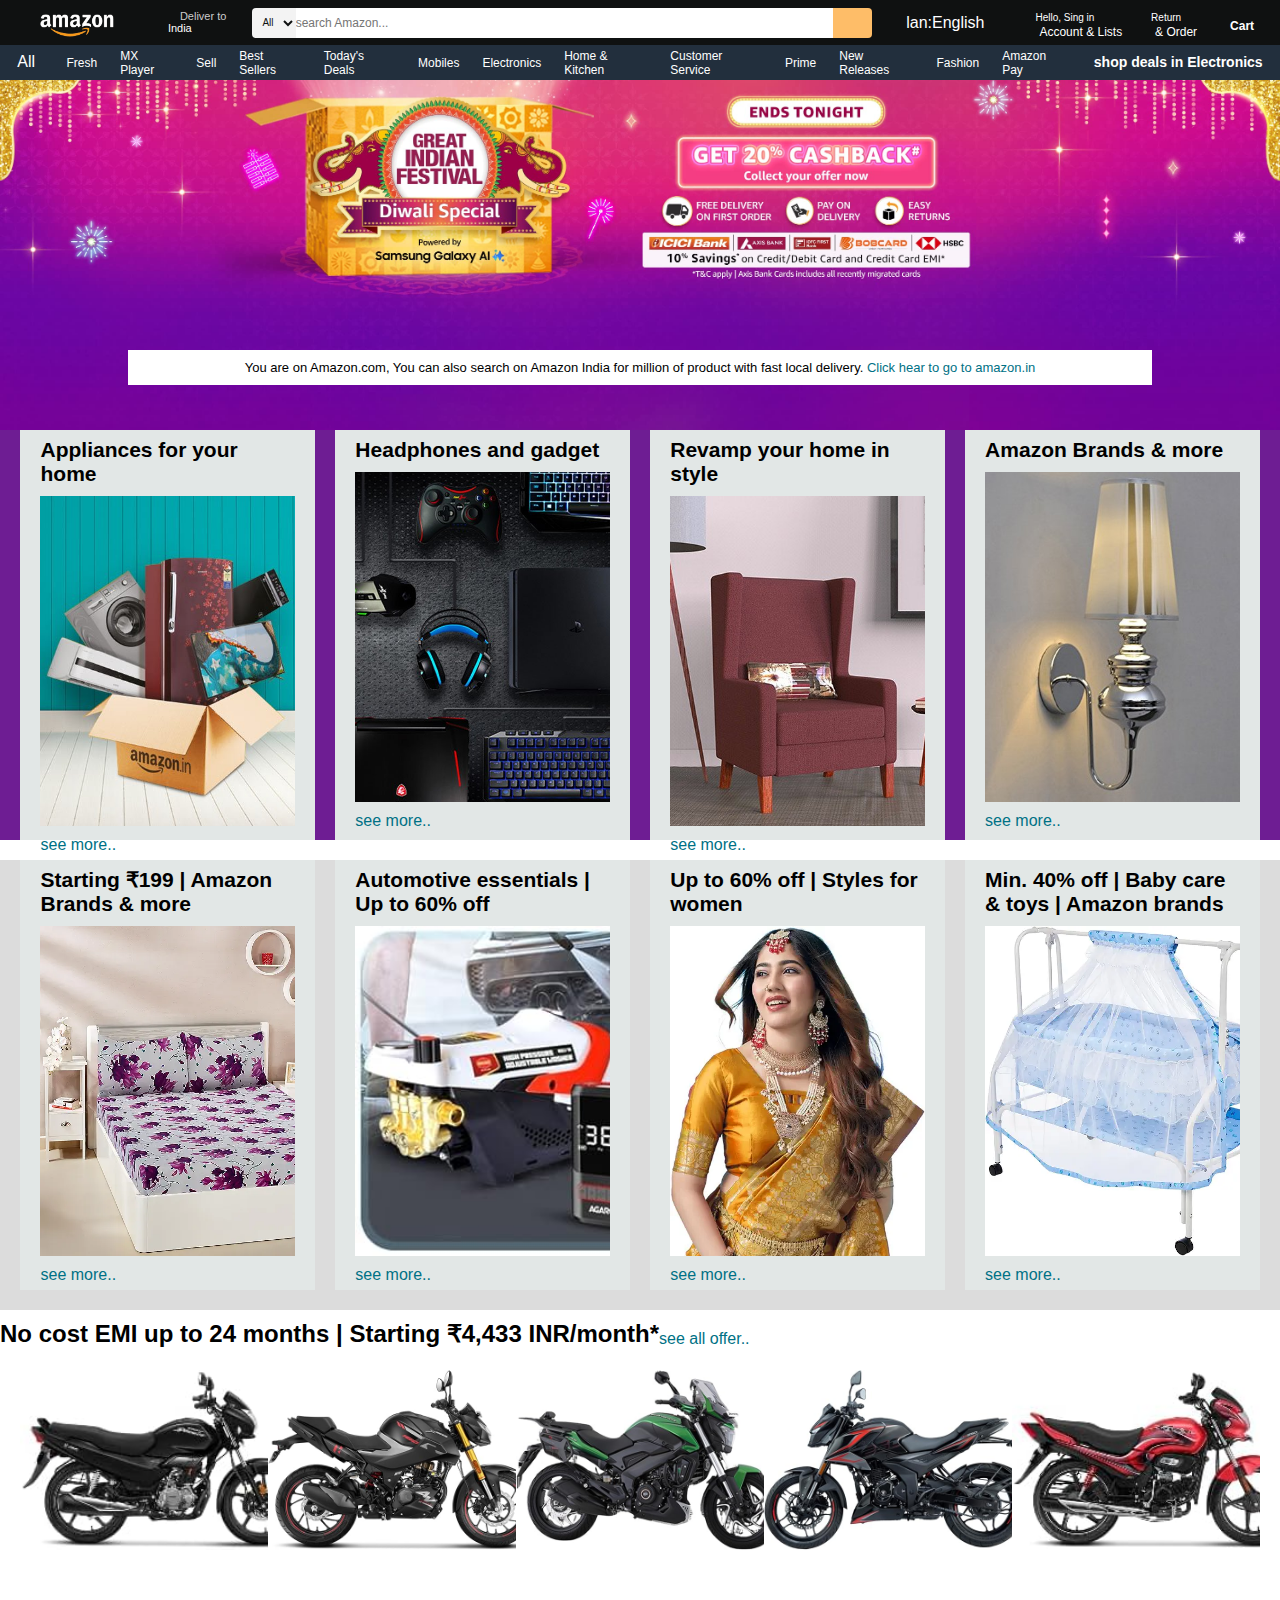
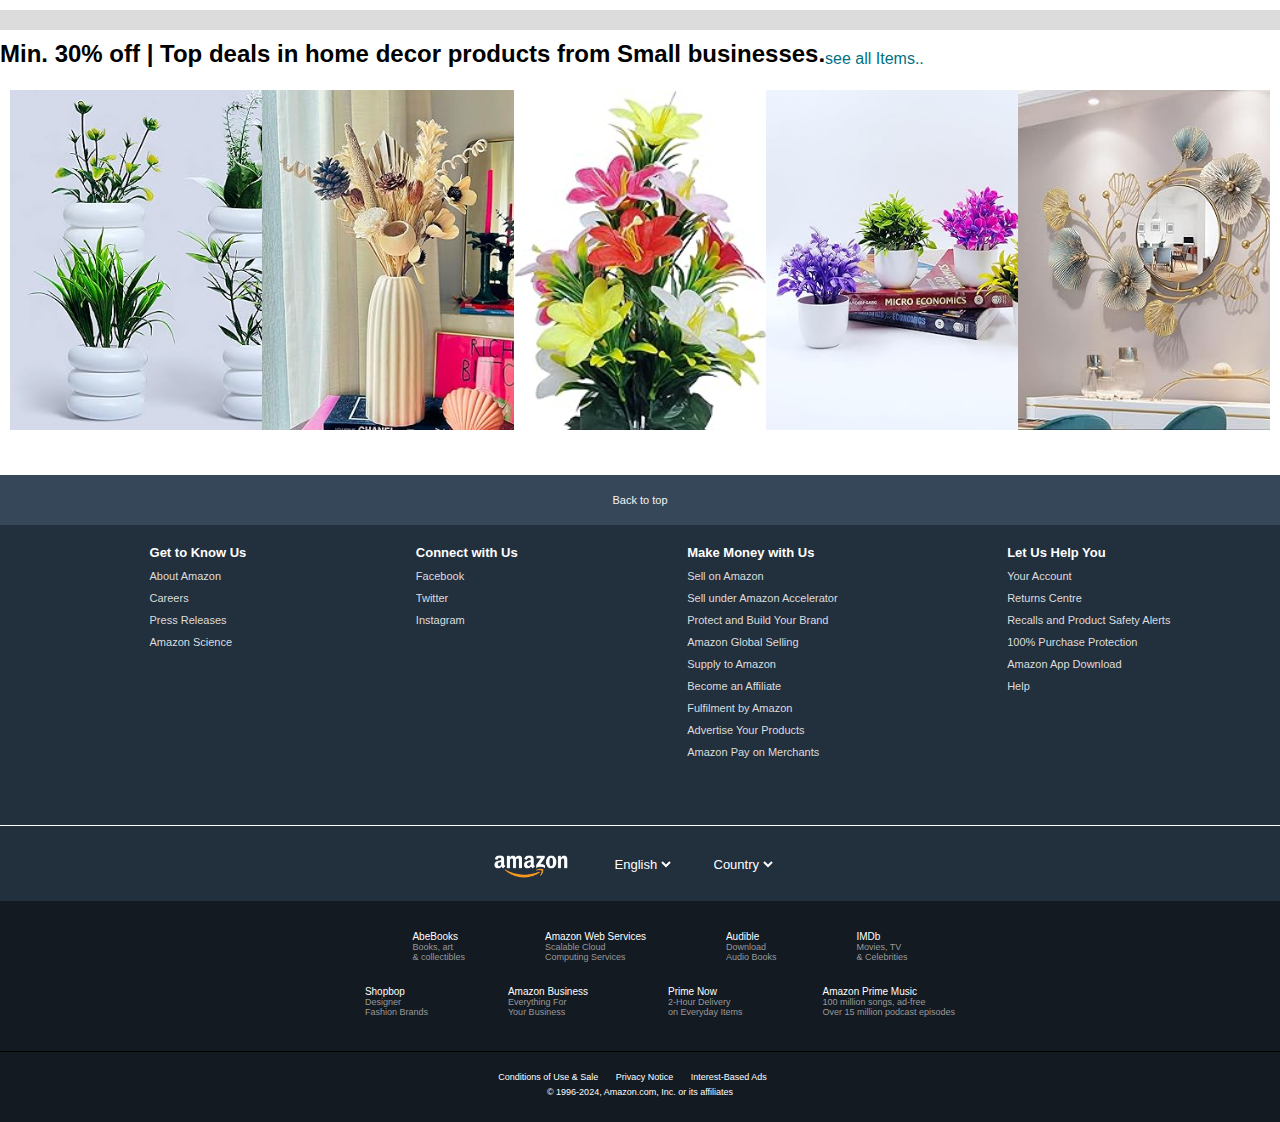
<file: index.html>
<!DOCTYPE html>
<html lang="en">
<head>
    <meta charset="UTF-8">
    <meta name="viewport" content="width=device-width, initial-scale=1.0">
    <title>Amazon Projrct</title>
    <link rel="stylesheet" href="https://cdnjs.cloudflare.com/ajax/libs/font-awesome/6.6.0/css/all.min.css" integrity="sha512-Kc323vGBEqzTmouAECnVceyQqyqdsSiqLQISBL29aUW4U/M7pSPA/gEUZQqv1cwx4OnYxTxve5UMg5GT6L4JJg==" crossorigin="anonymous" referrerpolicy="no-referrer" />
    <link rel="stylesheet" href="project_style.css">
</head>
<body>
    <header>
        <div class="navbar">
            <div class="nav-logo border">
                <div class="logo"></div>
            </div>
            <div class="nav-address border" >
                <p class="add-first">Deliver to</p>
                <div class="add-icon">
                    <i class="fa-solid fa-location-dot"></i>
                    <p class="add-sec">India</p>
                </div>
            </div>
            <div class="nav-search">
                <select class="search-select">
                    <option>All</option>
                </select>
                <input placeholder="search Amazon..." class="search-input">
                <div class="search-icon">
                    <i class="fa-solid fa-magnifying-glass"></i>
                </div>
            </div>
            <div class="lan border">
                    lan:English
                </div>
            <div class="nav-singin border">
                <p><span>Hello, Sing in</span></p>
                <p class="nav-sec">Account & Lists</p>
            </div>
            <div class="nav-return border">
                <p><span>Return</span></p>
                <p class="nav-sec">& Order</p>
            </div>
            <div class="add-cart border">
                <i class="fa-solid fa-cart-shopping"></i>
                Cart
            </div>
        </div>
        <div class="panel">
            <div class="panel-icon border">
                <i class="fa-solid fa-bars"></i>
                All
            </div>
            <div class="panel-opt">
                <p class="border">Fresh</p>
                <p class="border">MX Player</p>
                <p class="border">Sell</p>
                <p class="border">Best Sellers</p>
                <p class="border">Today's Deals</p>
                <p class="border">Mobiles</p>
                <p class="border">Electronics</p>
                <p class="border">Home & Kitchen</p>
                <p class="border">Customer Service</p>
                <p class="border">Prime</p>
                <p class="border">New Releases</p>
                <p class="border">Fashion</p>
                <p class="border">Amazon Pay</p>
            </div>
            <div class="panel-deals border">
                shop deals in Electronics
            </div>
        </div>
    </header>

    <div class="hero-section">
        <div class="hero-msg"><p>You are on Amazon.com, You can also search on Amazon India for million of product with fast local delivery.<a> Click hear to go to amazon.in</a></p></div>
    </div>
    <div class="shop-section">
        <div class="box">
            <div class="box-content">
                <h2>Appliances for your home </h2>
                <div class="img" style="background-image: url('image1.png');"></div>
                <p class="click">see more..</p>
            </div>
        </div>
        <div class="box">
            <div class="box-content">
                <h2>Headphones and gadget</h2>
                <div class="img" style="background-image: url('image.png');"></div>
                <p class="click">see more..</p>
            </div>
        </div>
        <div class="box">
            <div class="box-content">
                <h2>Revamp your home in style</h2>
                <div class="img" style="background-image: url('image3.png');"></div>
                <p class="click">see more..</p>
            </div>
        </div>
        <div class="box">
            <div class="box-content">
                <h2>Amazon Brands & more</h2>
                <div class="img" style="background-image: url('imaga4.png');"></div>
                <p class="click">see more..</p>
            </div>
        </div>
    </div>
    <div class="shop-section2">
        <div class="box1">
            <div class="box-content">
                <h2>Starting ₹199 | Amazon Brands & more</h2>
                <div class="img" style="background-image: url('image5.png');"></div>
                <p class="click">see more..</p>
            </div>
        </div>
        <div class="box1">
            <div class="box-content">
                <h2>Automotive essentials | Up to 60% off</h2>
                <div class="img" style="background-image: url('image6.png');"></div>
                <p class="click">see more..</p>
            </div>
        </div>
        <div class="box1">
            <div class="box-content">
                <h2>Up to 60% off | Styles for women</h2>
                <div class="img" style="background-image: url('image7.png');"></div>
                <p class="click">see more..</p>
            </div>
        </div>
        <div class="box1">
            <div class="box-content">
                <h2>Min. 40% off | Baby care & toys | Amazon brands</h2>
                <div class="img" style="background-image: url('image8.png');"></div>
                <p class="click">see more..</p>
            </div>
        </div>
    </div>
    <div class="space"></div>
    <div class="list-tital"><h2>No cost EMI up to 24 months | Starting ₹4,433 INR/month*</h2>
        <p>see all offer..</p>
    </div>  
    <div class="shop-list">
        <div class="list-img" style="background-image: url(imagecopy.png);"></div>
        <div class="list-img" style="background-image: url(imagecopy2.png);"></div>
        <div class="list-img" style="background-image: url(imagecopy3.png);"></div>
        <div class="list-img" style="background-image: url(imagecopy4.png);"></div>
        <div class="list-img" style="background-image: url(imagecopy5.png);"></div>
    </div>
    <div class="space"></div>
    <div class="list-tital"><h2>Min. 30% off | Top deals in home decor products from Small businesses.</h2>
        <p>see all Items..</p>
    </div>  
    <div class="shop-list1">
        <div class="list-img1" style="background-image: url(image-copy.png);"></div>
        <div class="list-img1" style="background-image: url(imagecopy-2.png);"></div>
        <div class="list-img1" style="background-image: url(imagecopy-3.png);"></div>
        <div class="list-img1" style="background-image: url(imagecopy-4.png);"></div>
        <div class="list-img1" style="background-image: url(imagecopy-5.png);"></div>
    </div>
    <footer>
        <div class="foot-panel">
            <a>Back to top</a>
        </div>

        <div class="foot-panel2">
           <ul>
                <p>Get to Know Us</p>
                <a>About Amazon</a>
                <a>Careers</a>   
                <a>Press Releases</a>   
                <a>Amazon Science</a>
            </ul> 
            <ul>
                <p>Connect with Us</p>
                <a>Facebook</a>
                <a>Twitter</a>    
                <a>Instagram</a>
            </ul> 
            <ul>
                <p>Make Money with Us</p>
                <a>Sell on Amazon</a>
                <a>Sell under Amazon Accelerator</a>
                <a>Protect and Build Your Brand</a>
                <a>Amazon Global Selling</a>
                <a>Supply to Amazon</a>
                <a>Become an Affiliate</a>
                <a>Fulfilment by Amazon</a>
                <a>Advertise Your Products</a>
                <a>Amazon Pay on Merchants</a>
            </ul> 
            <ul>
                <p>Let Us Help You</p>
                <a>Your Account</a>
                <a>Returns Centre</a>
                <a>Recalls and Product Safety Alerts</a>
                <a>100% Purchase Protection</a>
                <a>Amazon App Download</a>
                <a>Help</a>
            </ul> 
        </div>

        <div class="foot-panel3">
            <div class="logo"></div>
            <div class="lan border">
                <i class="fa-solid fa-earth-asia"></i>
                <select>
                    <option>English</option>
                </select>
            </div>
            <div class="lan border">
                <i class="fa-solid fa-globe"></i>
                <select>
                    <option>Country</option>
                </select>
            </div>
        </div>
        <div class="foot-panel1">
            <ul>
                <p>AbeBooks</p>
                <a>Books, art</a>
                <a>& collectibles</a>
            </ul>
            <ul>
                <p>	Amazon Web Services</p>
                <a>Scalable Cloud</a>
                <a>Computing Services</a>
            </ul>
            <ul>
                <p>Audible</p>
                <a>Download</a>
                <a>Audio Books</a>
            </ul>
            <ul>
                <p>IMDb</p>
                <a>Movies, TV</a>
                <a>& Celebrities</a>
            </ul>
        </div>    
        <div class="foot-panel11">
            <ul>
                <p>Shopbop</p>
                <a>Designer</a>
                <a>Fashion Brands</a>
            </ul>
            <ul>
                <p>Amazon Business</p>
                <a>Everything For</a>
                <a>Your Business</a>
            </ul>
            <ul>
                <p>Prime Now</p>
                <a>2-Hour Delivery</a>
                <a>on Everyday Items</a>
            </ul>
            <ul>
                <p>Amazon Prime Music</p>
                <a>100 million songs, ad-free</a>
                <a>Over 15 million podcast episodes</a>
            </ul>
        </div>
        <div class="foot-panel4">
            <div class="pages">
                <a>Conditions of Use & Sale</a>
                <a>Privacy Notice</a>    
                <a>Interest-Based Ads</a>
            </div>
            <div class="copyright">
                © 1996-2024, Amazon.com, Inc. or its affiliates
            </div>
        </div>
    </footer>
</body>
</html>
</file>
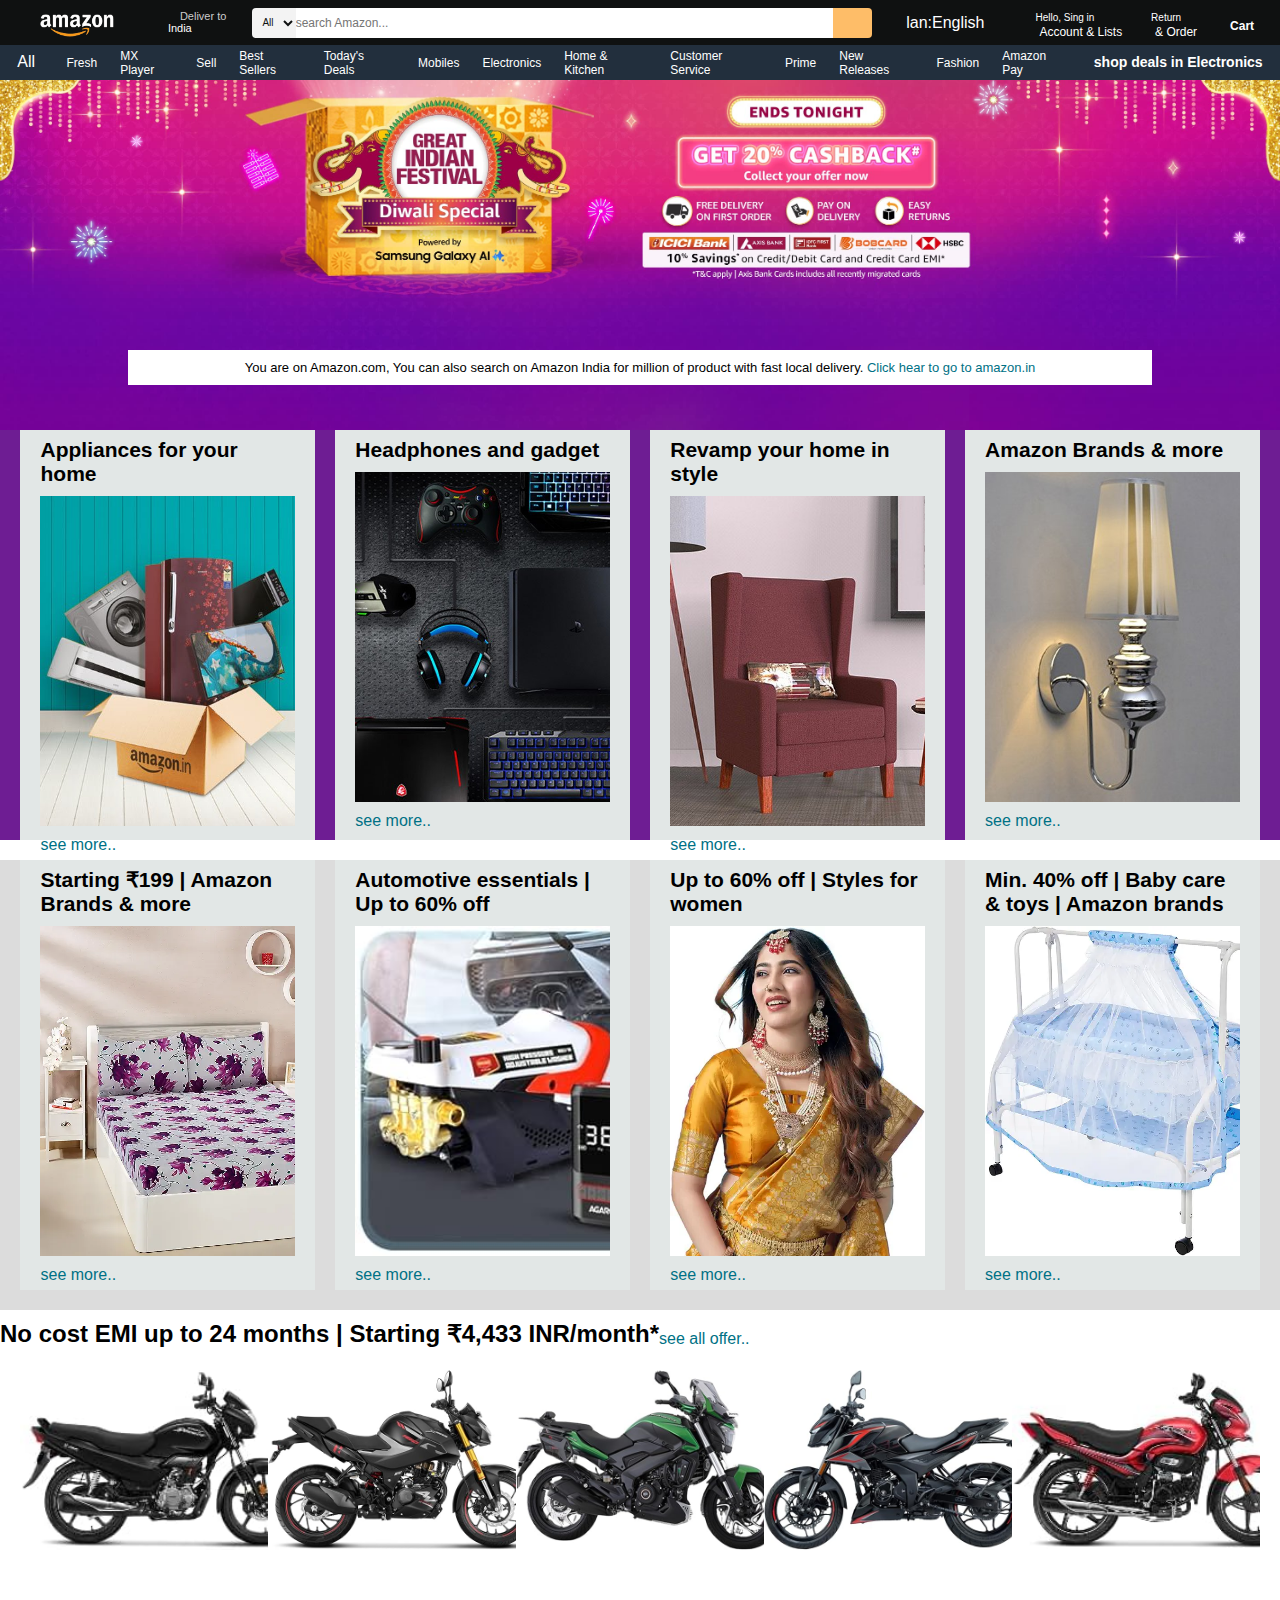
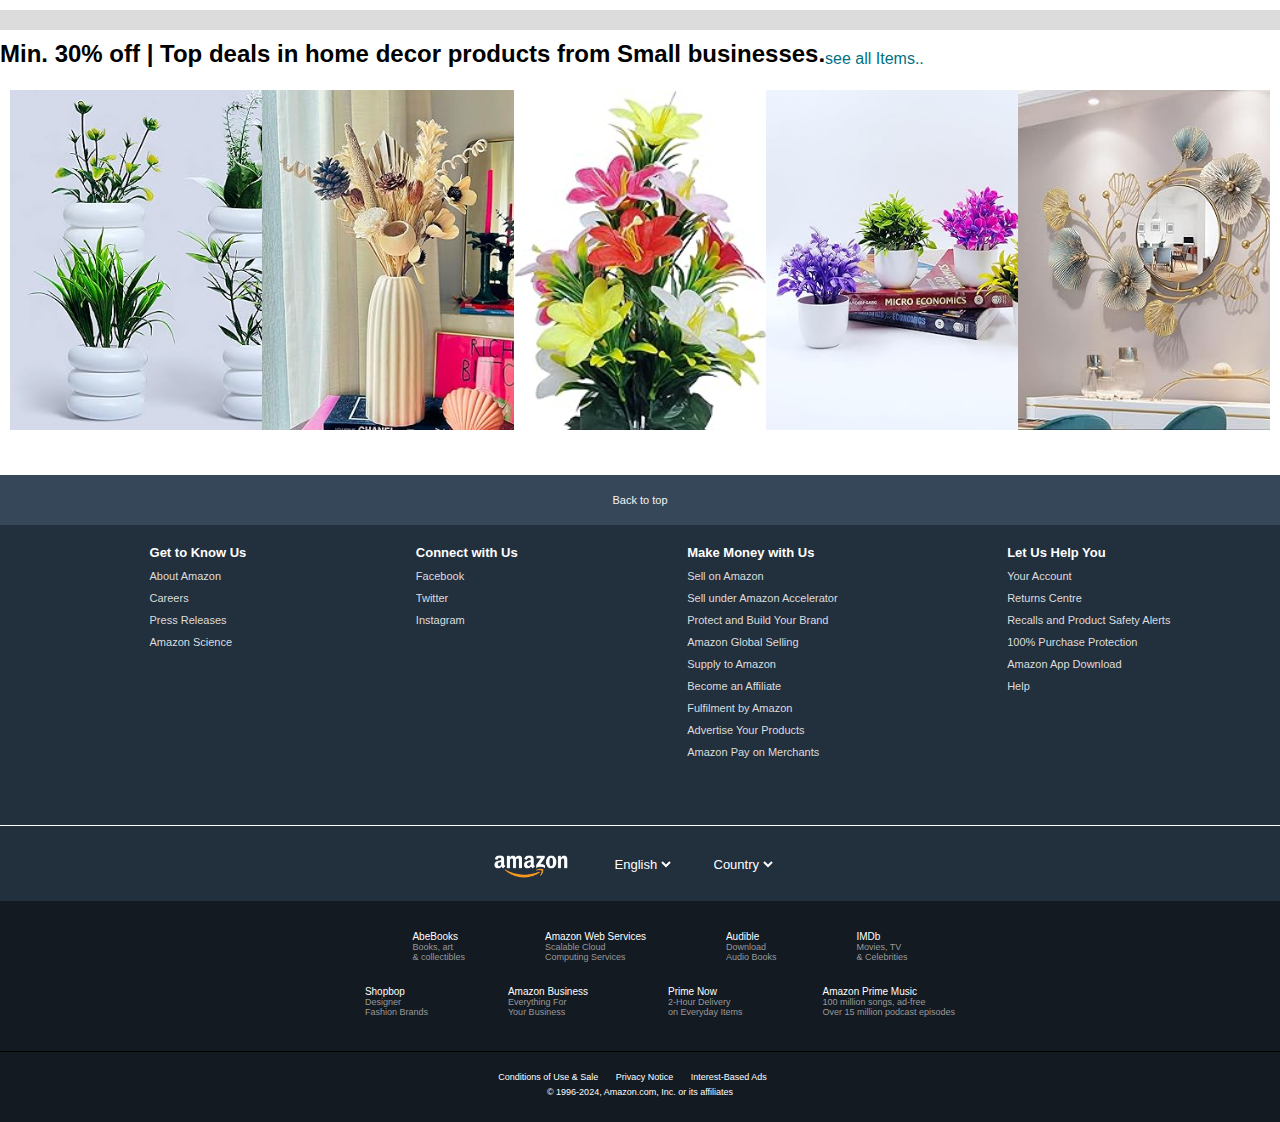
<file: project_index.html>
<!DOCTYPE html>
<html lang="en">
<head>
    <meta charset="UTF-8">
    <meta name="viewport" content="width=device-width, initial-scale=1.0">
    <title>Amazon Projrct</title>
    <link rel="stylesheet" href="https://cdnjs.cloudflare.com/ajax/libs/font-awesome/6.6.0/css/all.min.css" integrity="sha512-Kc323vGBEqzTmouAECnVceyQqyqdsSiqLQISBL29aUW4U/M7pSPA/gEUZQqv1cwx4OnYxTxve5UMg5GT6L4JJg==" crossorigin="anonymous" referrerpolicy="no-referrer" />
    <link rel="stylesheet" href="project_style.css">
</head>
<body>
    <header>
        <div class="navbar">
            <div class="nav-logo border">
                <div class="logo"></div>
            </div>
            <div class="nav-address border" >
                <p class="add-first">Deliver to</p>
                <div class="add-icon">
                    <i class="fa-solid fa-location-dot"></i>
                    <p class="add-sec">India</p>
                </div>
            </div>
            <div class="nav-search">
                <select class="search-select">
                    <option>All</option>
                </select>
                <input placeholder="search Amazon..." class="search-input">
                <div class="search-icon">
                    <i class="fa-solid fa-magnifying-glass"></i>
                </div>
            </div>
            <div class="lan border">
                    lan:English
                </div>
            <div class="nav-singin border">
                <p><span>Hello, Sing in</span></p>
                <p class="nav-sec">Account & Lists</p>
            </div>
            <div class="nav-return border">
                <p><span>Return</span></p>
                <p class="nav-sec">& Order</p>
            </div>
            <div class="add-cart border">
                <i class="fa-solid fa-cart-shopping"></i>
                Cart
            </div>
        </div>
        <div class="panel">
            <div class="panel-icon border">
                <i class="fa-solid fa-bars"></i>
                All
            </div>
            <div class="panel-opt">
                <p class="border">Fresh</p>
                <p class="border">MX Player</p>
                <p class="border">Sell</p>
                <p class="border">Best Sellers</p>
                <p class="border">Today's Deals</p>
                <p class="border">Mobiles</p>
                <p class="border">Electronics</p>
                <p class="border">Home & Kitchen</p>
                <p class="border">Customer Service</p>
                <p class="border">Prime</p>
                <p class="border">New Releases</p>
                <p class="border">Fashion</p>
                <p class="border">Amazon Pay</p>
            </div>
            <div class="panel-deals border">
                shop deals in Electronics
            </div>
        </div>
    </header>

    <div class="hero-section">
        <div class="hero-msg"><p>You are on Amazon.com, You can also search on Amazon India for million of product with fast local delivery.<a> Click hear to go to amazon.in</a></p></div>
    </div>
    <div class="shop-section">
        <div class="box">
            <div class="box-content">
                <h2>Appliances for your home </h2>
                <div class="img" style="background-image: url('image1.png');"></div>
                <p class="click">see more..</p>
            </div>
        </div>
        <div class="box">
            <div class="box-content">
                <h2>Headphones and gadget</h2>
                <div class="img" style="background-image: url('image.png');"></div>
                <p class="click">see more..</p>
            </div>
        </div>
        <div class="box">
            <div class="box-content">
                <h2>Revamp your home in style</h2>
                <div class="img" style="background-image: url('image3.png');"></div>
                <p class="click">see more..</p>
            </div>
        </div>
        <div class="box">
            <div class="box-content">
                <h2>Amazon Brands & more</h2>
                <div class="img" style="background-image: url('imaga4.png');"></div>
                <p class="click">see more..</p>
            </div>
        </div>
    </div>
    <div class="shop-section2">
        <div class="box1">
            <div class="box-content">
                <h2>Starting ₹199 | Amazon Brands & more</h2>
                <div class="img" style="background-image: url('image5.png');"></div>
                <p class="click">see more..</p>
            </div>
        </div>
        <div class="box1">
            <div class="box-content">
                <h2>Automotive essentials | Up to 60% off</h2>
                <div class="img" style="background-image: url('image6.png');"></div>
                <p class="click">see more..</p>
            </div>
        </div>
        <div class="box1">
            <div class="box-content">
                <h2>Up to 60% off | Styles for women</h2>
                <div class="img" style="background-image: url('image7.png');"></div>
                <p class="click">see more..</p>
            </div>
        </div>
        <div class="box1">
            <div class="box-content">
                <h2>Min. 40% off | Baby care & toys | Amazon brands</h2>
                <div class="img" style="background-image: url('image8.png');"></div>
                <p class="click">see more..</p>
            </div>
        </div>
    </div>
    <div class="space"></div>
    <div class="list-tital"><h2>No cost EMI up to 24 months | Starting ₹4,433 INR/month*</h2>
        <p>see all offer..</p>
    </div>  
    <div class="shop-list">
        <div class="list-img" style="background-image: url(imagecopy.png);"></div>
        <div class="list-img" style="background-image: url(imagecopy2.png);"></div>
        <div class="list-img" style="background-image: url(imagecopy3.png);"></div>
        <div class="list-img" style="background-image: url(imagecopy4.png);"></div>
        <div class="list-img" style="background-image: url(imagecopy5.png);"></div>
    </div>
    <div class="space"></div>
    <div class="list-tital"><h2>Min. 30% off | Top deals in home decor products from Small businesses.</h2>
        <p>see all Items..</p>
    </div>  
    <div class="shop-list1">
        <div class="list-img1" style="background-image: url(image-copy.png);"></div>
        <div class="list-img1" style="background-image: url(imagecopy-2.png);"></div>
        <div class="list-img1" style="background-image: url(imagecopy-3.png);"></div>
        <div class="list-img1" style="background-image: url(imagecopy-4.png);"></div>
        <div class="list-img1" style="background-image: url(imagecopy-5.png);"></div>
    </div>
    <footer>
        <div class="foot-panel">
            <a>Back to top</a>
        </div>

        <div class="foot-panel2">
           <ul>
                <p>Get to Know Us</p>
                <a>About Amazon</a>
                <a>Careers</a>   
                <a>Press Releases</a>   
                <a>Amazon Science</a>
            </ul> 
            <ul>
                <p>Connect with Us</p>
                <a>Facebook</a>
                <a>Twitter</a>    
                <a>Instagram</a>
            </ul> 
            <ul>
                <p>Make Money with Us</p>
                <a>Sell on Amazon</a>
                <a>Sell under Amazon Accelerator</a>
                <a>Protect and Build Your Brand</a>
                <a>Amazon Global Selling</a>
                <a>Supply to Amazon</a>
                <a>Become an Affiliate</a>
                <a>Fulfilment by Amazon</a>
                <a>Advertise Your Products</a>
                <a>Amazon Pay on Merchants</a>
            </ul> 
            <ul>
                <p>Let Us Help You</p>
                <a>Your Account</a>
                <a>Returns Centre</a>
                <a>Recalls and Product Safety Alerts</a>
                <a>100% Purchase Protection</a>
                <a>Amazon App Download</a>
                <a>Help</a>
            </ul> 
        </div>

        <div class="foot-panel3">
            <div class="logo"></div>
            <div class="lan border">
                <i class="fa-solid fa-earth-asia"></i>
                <select>
                    <option>English</option>
                </select>
            </div>
            <div class="lan border">
                <i class="fa-solid fa-globe"></i>
                <select>
                    <option>Country</option>
                </select>
            </div>
        </div>
        <div class="foot-panel1">
            <ul>
                <p>AbeBooks</p>
                <a>Books, art</a>
                <a>& collectibles</a>
            </ul>
            <ul>
                <p>	Amazon Web Services</p>
                <a>Scalable Cloud</a>
                <a>Computing Services</a>
            </ul>
            <ul>
                <p>Audible</p>
                <a>Download</a>
                <a>Audio Books</a>
            </ul>
            <ul>
                <p>IMDb</p>
                <a>Movies, TV</a>
                <a>& Celebrities</a>
            </ul>
        </div>    
        <div class="foot-panel11">
            <ul>
                <p>Shopbop</p>
                <a>Designer</a>
                <a>Fashion Brands</a>
            </ul>
            <ul>
                <p>Amazon Business</p>
                <a>Everything For</a>
                <a>Your Business</a>
            </ul>
            <ul>
                <p>Prime Now</p>
                <a>2-Hour Delivery</a>
                <a>on Everyday Items</a>
            </ul>
            <ul>
                <p>Amazon Prime Music</p>
                <a>100 million songs, ad-free</a>
                <a>Over 15 million podcast episodes</a>
            </ul>
        </div>
        <div class="foot-panel4">
            <div class="pages">
                <a>Conditions of Use & Sale</a>
                <a>Privacy Notice</a>    
                <a>Interest-Based Ads</a>
            </div>
            <div class="copyright">
                © 1996-2024, Amazon.com, Inc. or its affiliates
            </div>
        </div>
    </footer>
</body>
</html>
</file>
<file: project_style.css>
* {
    margin: 0%;
    border: border-box;
    font-family: Arial, Helvetica, sans-serif;
}
.navbar {
    height: 45px;
    background-color: #0f1111;
    color: white;
    display: flex;
    align-items: center;
    justify-content: space-evenly;
}
.nav-logo {
    height: 50px;
    width: 100px;
    margin-right: 10px;
}
.logo {
    background-image: url("amazon_logo1.png");
    background-size: cover;
    height: 35px;
    width: 100%;
}
.border {
    border: 3px solid transparent;
}
.border:hover{
    border: 1.5px solid white;
}
.add-first {
    color:#cccccc;
    font-size: 11px;
    margin-left: 15px;
}
.add-sec{
    color: #ffffff;
    font-size: 11px;
    margin-left: 3px;
    padding: 0px 0px 1px;
}
.add-icon {
    display: flex;
    align-items: center;
}
.nav-search{
    display: flex;
    justify-content: space-evenly;
    align-items: center;
    width: 620px;
    height: 30px;
    border-radius: 4px;
}
.search-select{
    background-color: #f3f3f3;
    border-top-left-radius: 4px;
    border-bottom-left-radius: 4px;
    border: none;
    font-size: 10px;
    color: #0f1111;
    width: 50px;
    height:30px;
    text-align: center;
}
.search-input{
    width: 100%;
    height: 30px;
    font-size: 12px;
    border: none;
    padding: 0px;
}
.search-icon{
    width: 45px;
    height: 30px;
    display: flex;
    align-items: center;
    justify-content: center;
    font-size: 13px;
    background-color: #febd68;
    border-top-right-radius: 4px;
    border-bottom-right-radius: 4px;
    color: #0f1111;
    border: none;
}
.search-input:hover {
    border: 1.8px solid orange;
}
.search-icon:hover{
    background-color: #f8b153;
}
.search-select:hover{
    background-color: #f3f3f3ea;
}
span{
    font-size: 10px;
}
.nav-sec{
    font-size: 12px;
    font-weight: 700px;
    margin-left: 4px;
}
.add-cart i {
    font-size:26px;
    align-items: center;
    padding-left: 4px;
    padding-top: 4px;
    padding-bottom: 4px;
}
.add-cart{
    display: flex;
    align-items: center;
    margin-top: 7px;
    font-size: 12px;
    font-weight: 700;
}
/* panel*/
.panel {
    height: 35px;
    background-color: #222f3d;
    color: white;
    display: flex;
    align-items: center;
    justify-content: space-evenly;
}
.panel-icon {
    margin: 5px 0px 6px;
    padding: 8px 9px;
}
.panel-opt p{
    display: inline;
    margin-left: 5px;
    padding: 9px 6px;
}
.panel-opt {
    display: flex;
    align-items: center;
    justify-content: space-evenly;
    width: 80%;
    font-size: 12px;

}
.panel-deals {
    font-size: 14px;
    font-weight: 700;
    margin: 5px 0px 6px;
    padding: 8px 9px;
}
/* hreo-section*/
.hero-section {
    background-image: url("hero-section.jpg");
    background-size: cover;
    height: 350px;
    display: flex;
    justify-content: center;
    align-items: flex-end;
}
.hero-msg {
    background-color: white;
    color: black;
    height: 35px;
    display: flex;
    align-items: center;
    justify-content: center;
    font-size: 13px;
    margin: 45px;
    width: 80%;
}
.hero-msg a {
    color: #007185;
}
/*shop box*/
.shop-section{
display: flex;
justify-content: space-evenly;
background-color: rgb(110 29 147);
}
.box {
    height: 410px;
    width: 23%;
    background-color: #e2e7e6;
}
.img {
    height: 330px;
    background-size: cover;
    margin-top: 10px;
    margin-bottom: 10px;
}
.box-content h2 {
    font-size: 21px;
}
.box-content{
    margin-left: 20px;
    margin-right: 20px;
}
.box-content p {
    color: #007185;
}
.box-content h2{
    margin-top: 8px;
}
.shop-section2 {
    height: 430px;
    display: flex;
    justify-content: space-evenly;
    background-color: gainsboro;
    margin-top: 20px;
}
.box-content p:hover {
    color: orange;
}
.box1 {
    height: 430px;
    width: 23%;
    background-color: #e2e7e6;
}
.shop-list {
    background-color: white;
    height: 230px;
    padding: 10px 20px;
    display: flex;
    justify-content: center;
}
.list-tital{
    background-color: white;
    height: 40px;
    display: flex;
    text-align: center;
    margin-top: 10px;
}
.list-tital p{
    margin-top: 10px;
    color: #007185;
}
.list-tital p:hover{
    color: #febd68;
}
.list-img:hover{
    border: 2px solid orange
}
.list-img{
    height: 180px;
    width: 100%;
    background-size: cover;
}
.shop-list1 {
    background-color: white;
    height: 360px;
    padding: 10px 10px;
    display: flex;
    justify-content: center;
}
.list-img1{
    height: 340px;
    width: 100%;
    background-size: cover;
    margin-bottom: 20px;
}
.list-img1:hover{
    border: 2px solid orange
}
.space {
    height: 20px;
    background-color: gainsboro;
}
/*footer*/
footer {
    margin-top: 15px;
}
.foot-panel{
    background-color: #37475a;
    color: #f3f3f3;
    height: 50px;
    display: flex;
    align-items: center;
    justify-content: center;
    font-size: 11px;
}
.foot-panel:hover{
    border: 1.5px solid orange;
}
.foot-panel2 {
    background-color: #222f3d;
    color: white;
    height: 300px;
    display: flex;
    justify-content: space-evenly;
}
ul {
    margin: 20px;
}
ul p {
    font-size: 13px;
    font-weight: 700;
}
ul a {
    display: block;
    font-size: 11px;
    margin-top: 10px;
    color: #dddddd;
}
.foot-panel2 a:hover{
    color: #febd68;
}
.foot-panel3 {
    background-color: #222f3d;
    color: white;
    border-top: 0.1px solid white;
    display: flex;
    align-items: center;
    justify-content: center;
    height: 75px;
}
.logo{
    background-image: url(amazon_logo.png);
    height: 50px;
    background-size: cover;
    width: 100px;
    margin-right: 20px;
}
.lan {
    margin: 0px 4px 0px 0px;
    padding: 6px 18px 6px 8px;
}
.lan select{
    background-color: #222f3d;
    color: white;
    border: none;
    font-size: 13px;
}
.foot-panel1{
    background-color: #131a22;
    font-size: 12px;
    padding-top: 20px;
    height: 50px;
    display: flex;
    justify-content: center;
    align-items: center;
    
}
.foot-panel11 {
    background-color: #131a22;
    font-size: 12px;
    height: 60px;
    display: flex;
    justify-content: center;
    align-items: center;
    padding-bottom: 20px;
    border-bottom: 0.01px solid black;
}
.foot-panel1 p {
    color: white;
    font-weight: 500;
    font-size: 10px;
}
.foot-panel1 a {
    color: #999999;
    margin: 0%;
    font-size: 9px;
}
.foot-panel11 p {
    color: white;
    font-size: 10px;
    font-weight: 500;
}
.foot-panel11 a {
    color: #999999;
    margin: 0%;
    font-size: 9px;
}
.foot-panel1 a:hover{
    color: #febd68;
}
.foot-panel11 a:hover{
    color: #febd68;
}
.foot-panel4 {
    background-color: #131a22;
    color: white;
    height: 70px;
    font-size: 9px;
    text-align: center;
}
.pages {
    padding-top: 20px;
}
.pages a{
    margin-right: 15px;
}
.copyright {
    padding-top: 5px;
}
</file>
